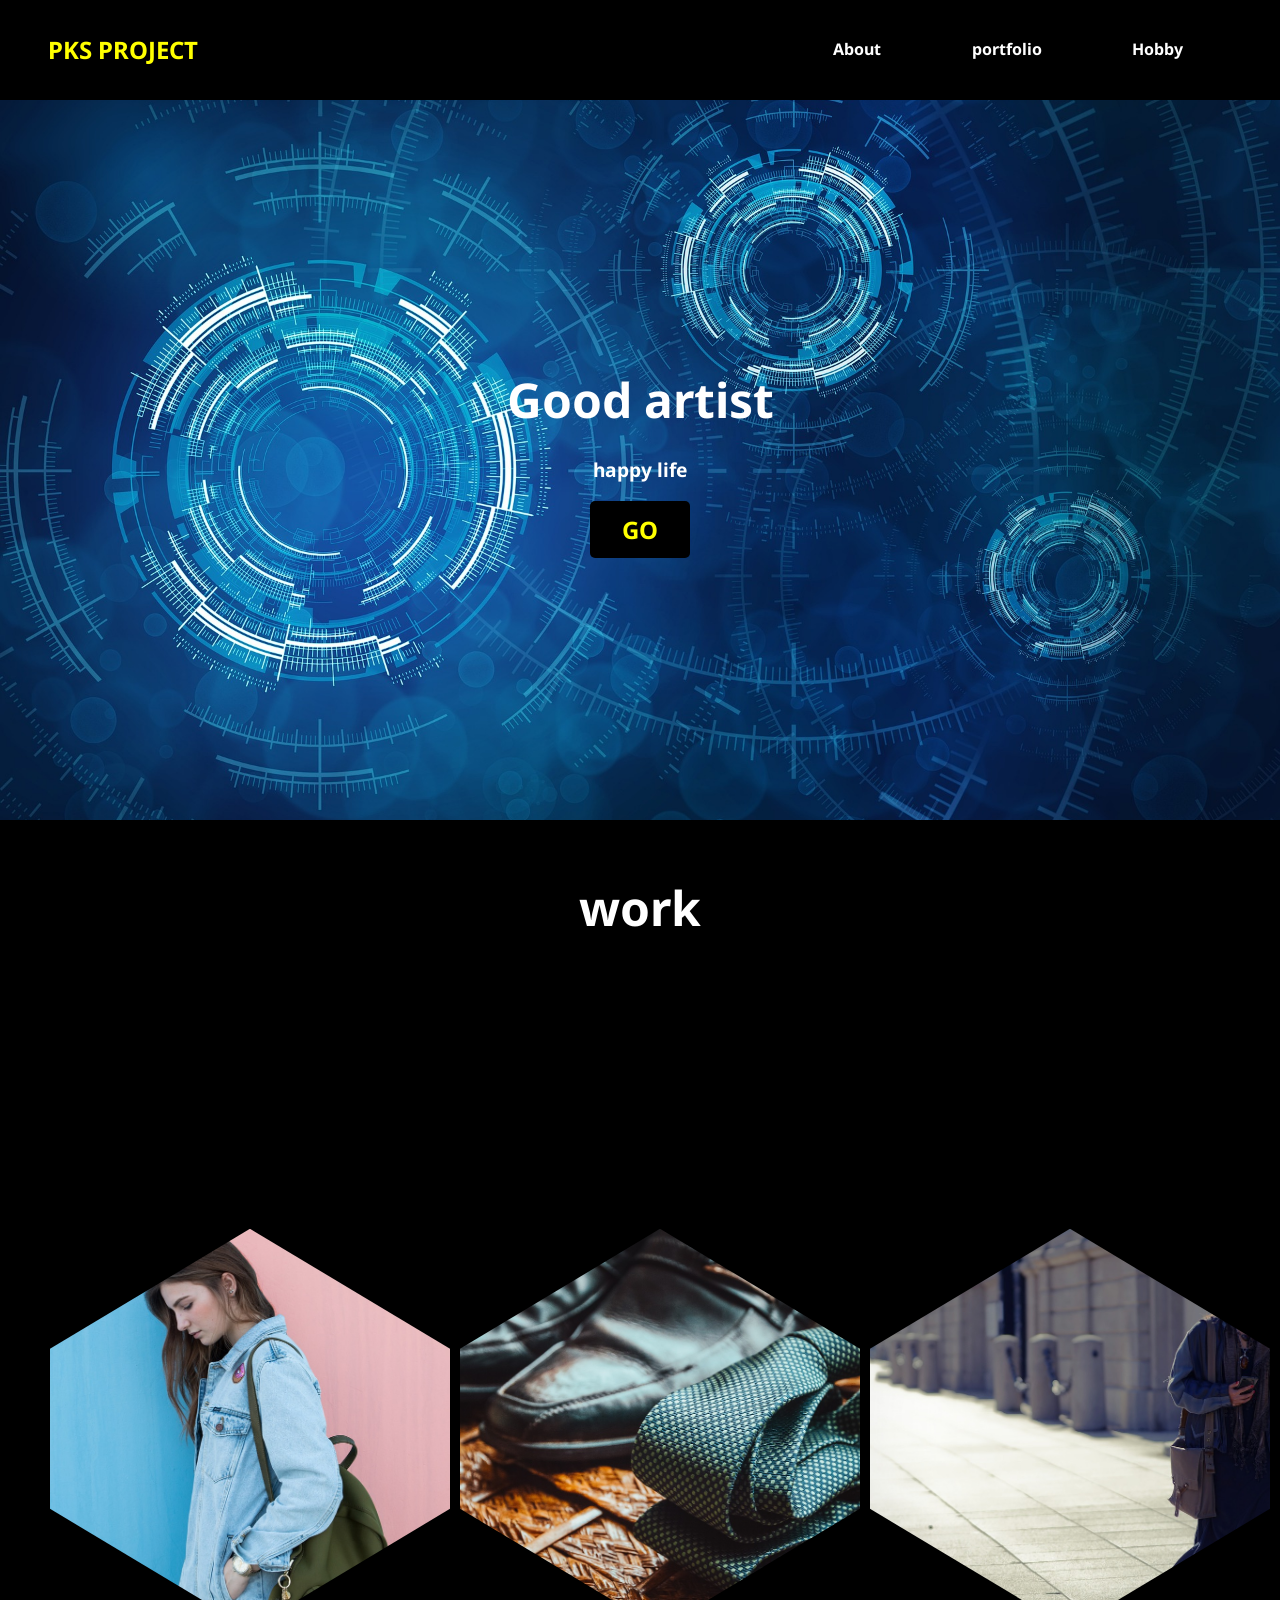
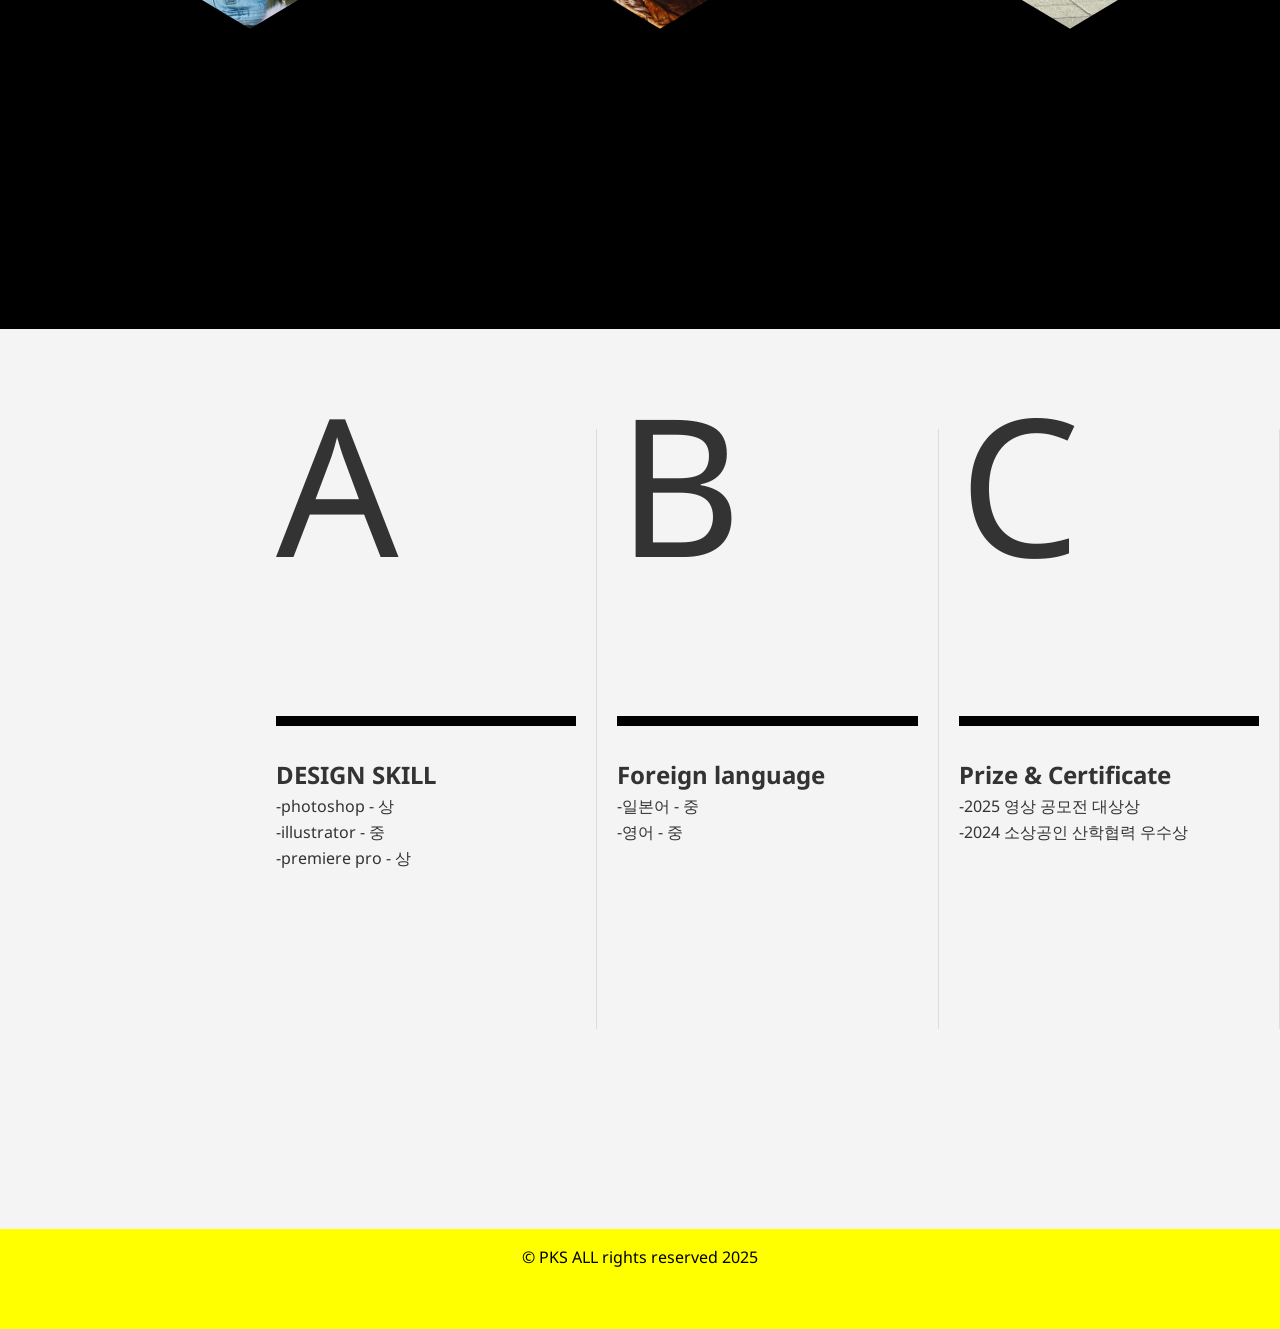
<file: index.html>
<!DOCTYPE html>
<html lang="en">

<head>
    <meta charset="UTF-8">
    <meta name="viewport" content="width=device-width, initial-scale=1.0">
    <link href="css/main.css" rel="stylesheet">
    <title>pks portfolio</title>
</head>

<body>
    <header class="header">
        <div class="logo">PKS PROJECT</div>
        <nav class="navbar">
            <ul class="menu">
                <li class="main-m"><a href="#">About</a></li>
                <li class="main-m"><a href="#">portfolio</a>
                    <ul class="submenu">
                        <li><a href="#">Book</a></li>
                        <li><a href="#">Exhibition</a></li>
                        <li><a href="#">Poster</a></il>
                        <li><a href="#">Project</a></li>
                    </ul>
                </li>
                <li class="main-m"><a href="#">Hobby</a></li>
            </ul>
        </nav>
    </header>

    <section class="hero">
        <div class="hero-content">
            <h1>Good artist</h1>
            <p>happy life</p>
            <button class="cta-btn">GO</button>
        </div>
    </section>
    <section class="t_work">
            <h1>work</h1>
            <section class="work">
                <div class="hexa">
                    <div class="shape">
                        <div class="cap">
                            <h2>Bag</h2>
                            <p>대나무로 제작된 가방</p>
                        </div>
                        <img src="images/img01.jpg" alt="Bag">
                    </div>
                </div>
                <div class="hexa">
                    <div class="shape">
                        <div class="cap">
                            <h2>Necktie</h2>
                            <p>패션아이템</p>
                        </div>
                        <img src="images/img02.jpg" alt="Necktie">
                    </div>
                </div>
                <div class="hexa">
                    <div class="shape">
                        <div class="cap">
                            <h2>Skirt</h2>
                            <p>가볍고 편한 스커트</p>
                        </div>
                        <img src="images/img03.jpg" alt="Skirt">
                    </div>
                </div>
            </section>
    </section>
    <section class="about">
        <div class="section-inner">
            <div class="accordion-content">
                <div class="focus"></div>
                <ul class="accordion">
                    <li>
                        <div class="number">A</div>
                        <div class="info">
                            <h2>DESIGN SKILL</h2>
                            <p>
                                -photoshop - 상 <br>
                                -illustrator - 중<br>
                                -premiere pro - 상<br>
                            </p>
                        </div>
                    </li>
                    <li>
                        <div class="number">B</div>
                        <div class="info">
                            <h2>Foreign language</h2>
                            <p>
                                -일본어 - 중<br>
                                -영어 - 중<br>
                            </p>
                        </div>
                    </li>
                    <li>
                        <div class="number">C</div>
                        <div class="info">
                            <h2>Prize & Certificate</h2>
                            <p>
                                -2025 영상 공모전 대상상<br>
                                -2024 소상공인 산학협력 우수상<br>
                            </p>
                        </div>
                    </li>
                </ul>
            </div>
        </div>
    </section>
    <footer>
        <p>&copy; PKS ALL rights reserved 2025</p>
    </footer>
</body>

</html>
</file>
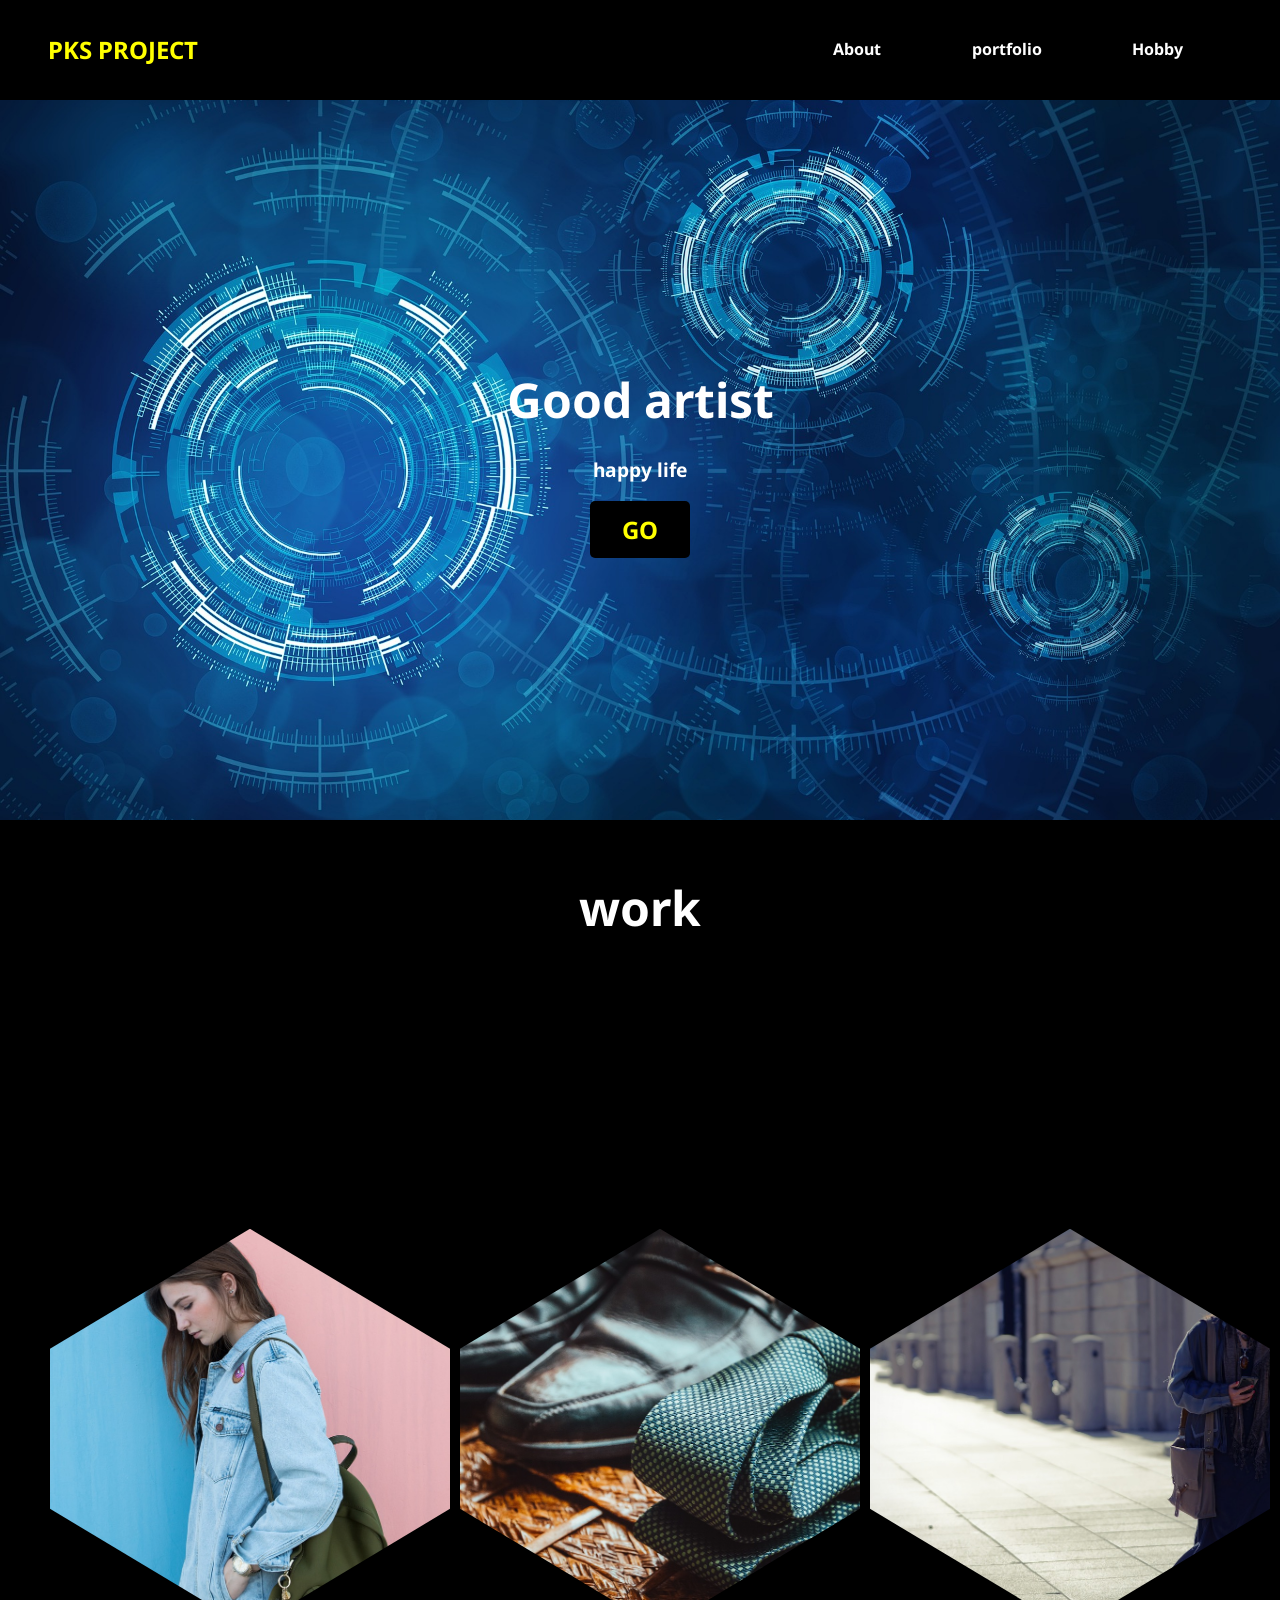
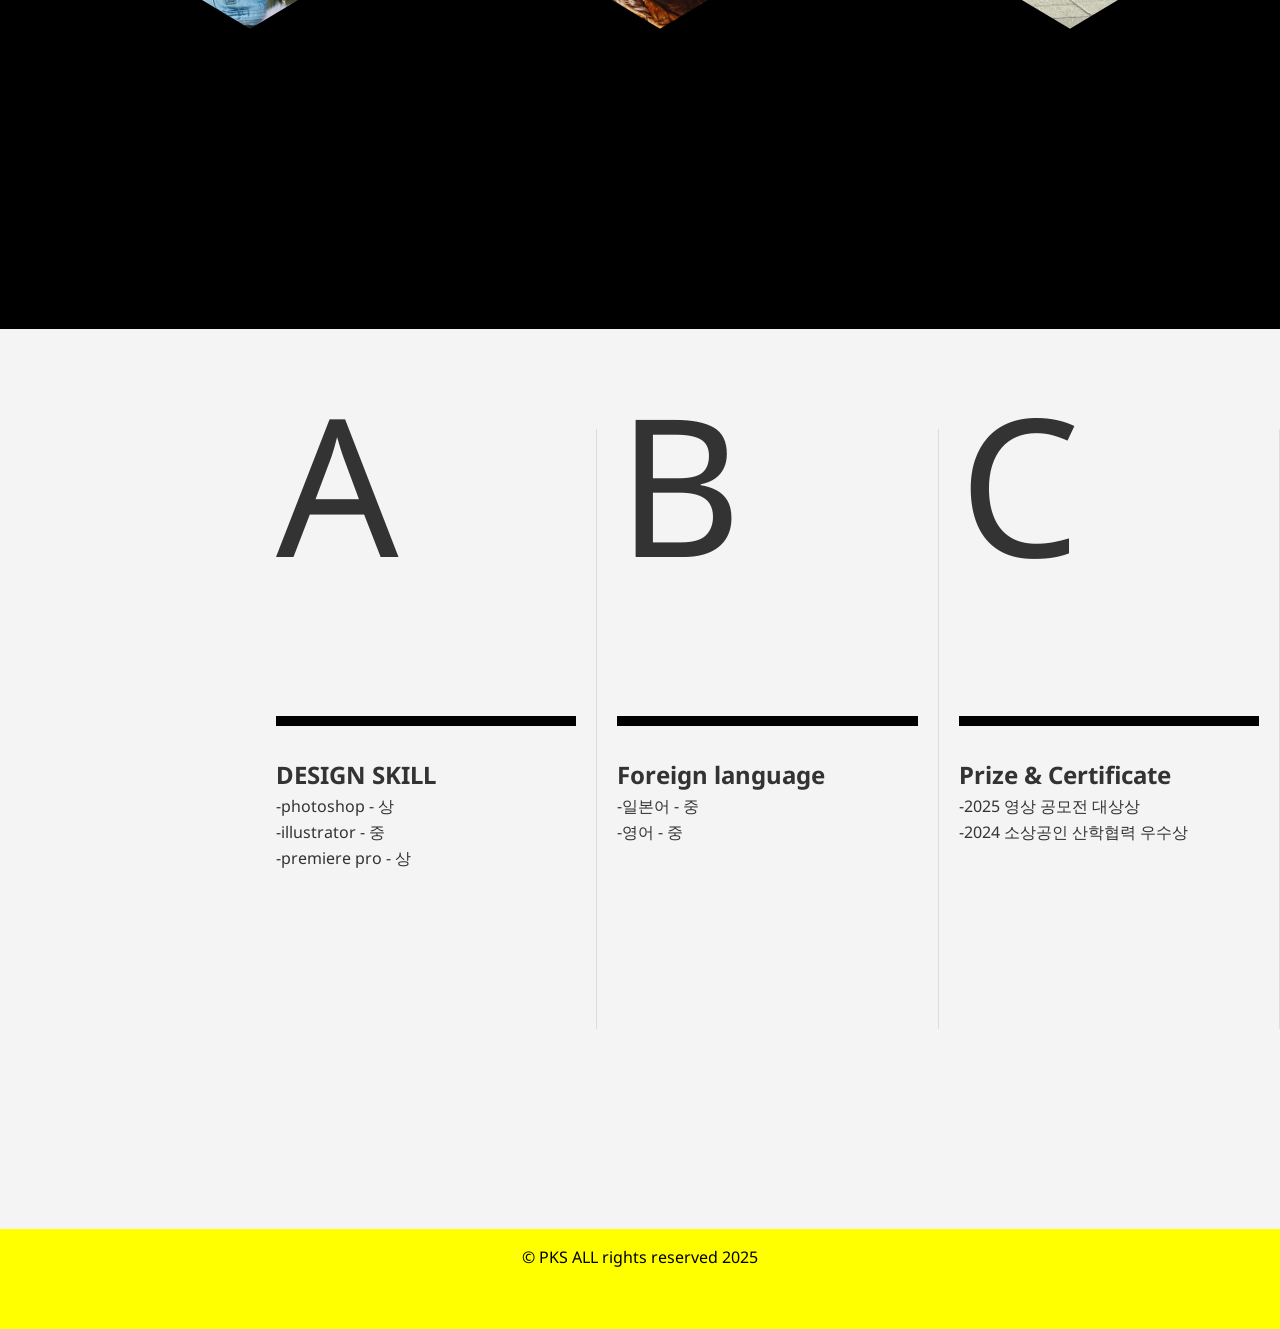
<file: main.html>
<!DOCTYPE html>
<html lang="en">

<head>
    <meta charset="UTF-8">
    <meta name="viewport" content="width=device-width, initial-scale=1.0">
    <link href="css/main.css" rel="stylesheet">
    <title>pks portfolio</title>
</head>

<body>
    <header class="header">
        <div class="logo">PKS PROJECT</div>
        <nav class="navbar">
            <ul class="menu">
                <li class="main-m"><a href="#">About</a></li>
                <li class="main-m"><a href="#">portfolio</a>
                    <ul class="submenu">
                        <li><a href="#">Book</a></li>
                        <li><a href="#">Exhibition</a></li>
                        <li><a href="#">Poster</a></il>
                        <li><a href="#">Project</a></li>
                    </ul>
                </li>
                <li class="main-m"><a href="#">Hobby</a></li>
            </ul>
        </nav>
    </header>

    <section class="hero">
        <div class="hero-content">
            <h1>Good artist</h1>
            <p>happy life</p>
            <button class="cta-btn">GO</button>
        </div>
    </section>
    <section class="t_work">
            <h1>work</h1>
            <section class="work">
                <div class="hexa">
                    <div class="shape">
                        <div class="cap">
                            <h2>Bag</h2>
                            <p>대나무로 제작된 가방</p>
                        </div>
                        <img src="images/img01.jpg" alt="Bag">
                    </div>
                </div>
                <div class="hexa">
                    <div class="shape">
                        <div class="cap">
                            <h2>Necktie</h2>
                            <p>패션아이템</p>
                        </div>
                        <img src="images/img02.jpg" alt="Necktie">
                    </div>
                </div>
                <div class="hexa">
                    <div class="shape">
                        <div class="cap">
                            <h2>Skirt</h2>
                            <p>가볍고 편한 스커트</p>
                        </div>
                        <img src="images/img03.jpg" alt="Skirt">
                    </div>
                </div>
            </section>
    </section>
    <section class="about">
        <div class="section-inner">
            <div class="accordion-content">
                <div class="focus"></div>
                <ul class="accordion">
                    <li>
                        <div class="number">A</div>
                        <div class="info">
                            <h2>DESIGN SKILL</h2>
                            <p>
                                -photoshop - 상 <br>
                                -illustrator - 중<br>
                                -premiere pro - 상<br>
                            </p>
                        </div>
                    </li>
                    <li>
                        <div class="number">B</div>
                        <div class="info">
                            <h2>Foreign language</h2>
                            <p>
                                -일본어 - 중<br>
                                -영어 - 중<br>
                            </p>
                        </div>
                    </li>
                    <li>
                        <div class="number">C</div>
                        <div class="info">
                            <h2>Prize & Certificate</h2>
                            <p>
                                -2025 영상 공모전 대상상<br>
                                -2024 소상공인 산학협력 우수상<br>
                            </p>
                        </div>
                    </li>
                </ul>
            </div>
        </div>
    </section>
    <footer>
        <p>&copy; PKS ALL rights reserved 2025</p>
    </footer>
</body>

</html>
</file>
<file: css/main.css>
@charset "utf-8";
@import url('https://fonts.googleapis.com/css2?family=Noto+Sans:ital,wght@0,100..900;1,100..900&display=swap');

.noto-sans{
    font-family: "Noto Sans", sans-serif;
    font-optical-sizing: auto;
    font-weight: weight;
    font-style: normal;
}

*{
    margin: 0;
    padding: 0;
    box-sizing: border-box;
    list-style: none;
    font-family: "Noto Sans", sans-serif;
}

body{
    background-color: #f4f4f4;
    color: #333333;
    line-height: 1.6;
    margin: 0;
    /* height: 100vh;
    display: flex;
    justify-content: center;
    align-items: center; */
}

.header{
    display: flex;
    justify-content: space-between; /*균등간격*/
    align-items: center;
    background-color: #000000;
    color: #ffff00;
    padding: 0rem 3rem;
    height: 100px;
    top: 0;
    z-index: 1;
}

.logo{
    font-size: 1.5rem;
    font-weight: bold;
}

.navbar .menu{
    display: flex;
    margin: 0;
    padding: 0;
}

.main-m{
    position: relative;
    text-align: center;
    width: 150px;
    padding: 1.5rem;
}

.navbar a{
    color: #ffffff;
    text-decoration: none;
    display: block;
    font-size: 1rem;
    font-weight: bold;
}

.navbar a:hover{
    color: #ffff00;
}
  

.submenu{
    display: none;
    position: absolute;
    top: 100%;
    left: 0;
    min-width: 180px;
    background-color: #333333;
}

.submenu li{
    border-bottom: 1px solid #999999;
}

.submenu li a{
    color: #ffffff;
    padding: 10px;
    text-decoration: none;
    font-size: 14px;
}


.hero{
    background-image: url(../images/img00.jpg);
    background-size: cover;
    background-position: center;
    height: 80vh;
    display: flex;
    justify-content: center;
    align-items: center;
    position: relative;
    text-align: center;
    color: #ffffff;
}

.hero-content h1{
    font-size: 3rem;
    margin-bottom: 1rem;
    color: #ffffff;
}

.hero-content p{
    font-size: 1.2rem;
    margin-bottom: 1rem;
    color: #ffffff;
    font-weight: bold;
}

.cta-btn{
    background-color: #000000;
    color: #ffff00;
    padding: 0.75rem 2rem;
    border: 0;
    font-size: 1.5rem;
    font-weight: bold;
    border-radius: 5px;
    cursor: pointer;
    transition: background-color 0.4s ease;
    transition: color 0.4s ease
}

.cta-btn:hover{
    background-color: #4500a0;
    color: #00f7ff;
}

/* 작업물영역역 */

.t_work{
    background-color: #000000;
    text-align: center;
    padding: 50px;
}

.t_work h1{
    color: #ffffff;
    font-size: 3rem;
    margin-bottom: 2rem;
}

.work{
    height: 100vh;
    display: flex;
    justify-content: center;
    align-items: center;
    position: relative;
    gap:50px;
}

.hexa{
    width: 400px;
    height: 400px;
    position: relative;
    transition: transform 0.3s ease-in-out ;
}

.hexa:hover{
    transform: translateY(-40px);
}

.shape{
    clip-path: polygon(50% 0,100% 30%,100% 70%,50% 100%,0 70%,0 30%);
    width: inherit;
    height: inherit;
    position: absolute;
    overflow: hidden;
}

.shape img{
    width: inherit;
    height: inherit;
    object-fit: cover;
    object-position: center;
}



.hexa .cap{
    position: absolute;
    width: inherit;
    height: inherit;
    display: flex;
    transition: 0.5s;
    justify-content: center;
    align-items: center;
    padding: 20px;
    text-align: center;
    transform: translateY(20px);
}

.hexa .cap{
    position: absolute;
    width: inherit;
    height: inherit;
    color: #fff;
    transition: 0.5s;
    display: flex;
    justify-content: center;
    align-items: center;
    transform: translateY(20px);
    opacity: 0;
    padding: 20px;
}

.hexa:hover .cap{
    opacity: 1;
    transform: translateY(0);
}

.hexa .cap h2{
    font-size: 2rem;
}

.hexa:nth-child(1) .cap{
     background: linear-gradient(to top, rgb(221,7,210),transparent)
}

.hexa:nth-child(2) .cap{
    background: linear-gradient(to top, rgb(3, 115, 243),transparent)
}

.hexa:nth-child(3) .cap{
    background: linear-gradient(to top,rgb(104, 250, 135),transparent);
}

.about{
    padding-top: 100px;
    width: 100%;
    height: 100vh;
}

.section-inner{
    width: 1280px;
    height: 100vh;

}

.accordion-content{
    display: flex;
}

.focus{
    flex: 1;
    justify-content: space-between;
    align-items: center;
}

.accordion{
    list-style: 0;
    flex: 4;
    margin: 0;
    padding: 0;
    display: flex;
}

.accordion *{
    transition:0.5s;
}

.accordion li{
    height: 600px;
    flex: 1;
    display: flex;
    flex-direction: column;
    padding: 20px;
    border-right: 1px solid #dddddd;
    cursor: pointer;
}

/* 호버이펙트 */
.accordion:hover li{
    flex: 1;
}

.accordion li:hover{
    flex: 2;
    background-color: #f9f9f9;
}

.accordion li:hover .number{
    color: #ffff00;
}

.accordion li:before{
    content: attr(data-text);
    text-transform: uppercase;
    position: absolute;
    top: 0;
    left: 20px;
}

.accordion li .number{
    font-size: 12rem;
    position: relative;
    transform: translateY(-120px);
}

.accordion li .number:after{
    content: '';
    position: absolute;
    height: 10px;
    width: 100%;
    background-color: #000000;
    bottom: -90px;
    left: 0;
}

footer{
    text-align: center;
    height: 100px;
    position: relative;
    background-color: #ffff00;
    color: #000000;
    padding: 1rem;
}

/
</file>
